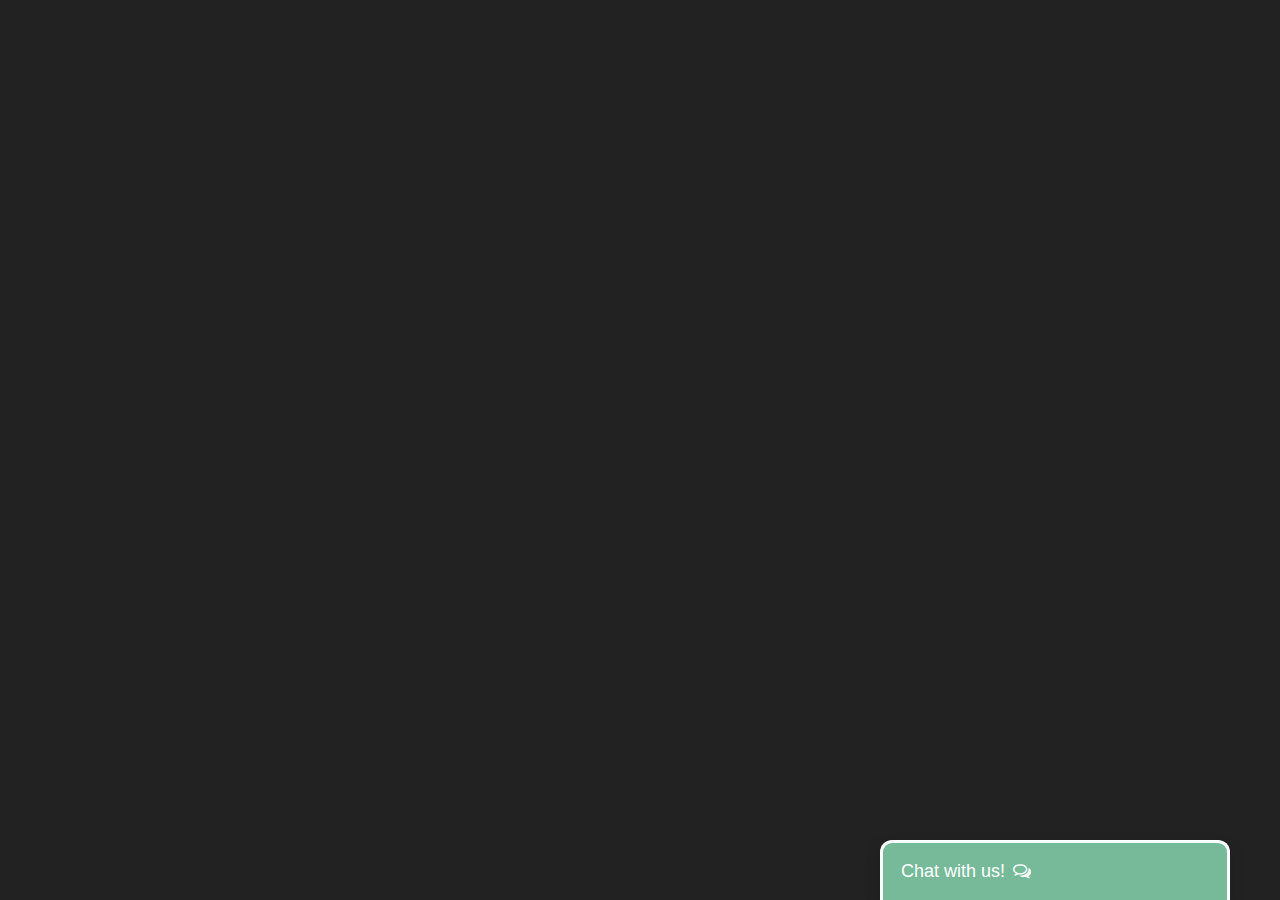
<file: need-for-code-20/bot.html>
<!DOCTYPE html>
<html lang="en">
  <head>
    <meta charset="UTF-8" />
    <meta http-equiv="X-UA-Compatible" content="IE=edge" />
    <meta name="viewport" content="width=device-width, initial-scale=1.0" />
    <title>Chat Bot</title>

    <link rel="stylesheet" href="static/css/chat.css" />
    <link rel="stylesheet" href="static/css/home.css" />
    <link
      rel="stylesheet"
      href="https://cdnjs.cloudflare.com/ajax/libs/font-awesome/4.7.0/css/font-awesome.min.css"
    />
  </head>

  <body>
    <!-- CHAT BAR BLOCK -->
    <div class="chat-bar-collapsible">
      <button id="chat-button" type="button" class="collapsible">
        Chat with us!
        <i
          id="chat-icon"
          style="color: #fff"
          class="fa fa-fw fa-comments-o"
        ></i>
      </button>

      <div class="content">
        <div class="full-chat-block">
          <!-- Message Container -->
          <div class="outer-container">
            <div class="chat-container">
              <!-- Messages -->
              <div id="chatbox">
                <h5 id="chat-timestamp"></h5>
                <p id="botStarterMessage" class="botText">
                  <span>Loading...</span>
                </p>
              </div>

              <!-- User input box -->
              <div class="chat-bar-input-block">
                <div id="userInput">
                  <input
                    id="textInput"
                    class="input-box"
                    type="text"
                    name="msg"
                    placeholder="Tap 'Enter' to send a message"
                  />
                  <p></p>
                </div>

                <div class="chat-bar-icons">
                  <i
                    id="chat-icon"
                    style="color: crimson"
                    class="fa fa-fw fa-heart"
                    onclick="heartButton()"
                  ></i>
                  <i
                    id="chat-icon"
                    style="color: #333"
                    class="fa fa-fw fa-send"
                    onclick="sendButton()"
                  ></i>
                </div>
              </div>

              <div id="chat-bar-bottom">
                <p></p>
              </div>
            </div>
          </div>
        </div>
      </div>
    </div>
  </body>
  <script src="https://ajax.googleapis.com/ajax/libs/jquery/3.4.1/jquery.min.js"></script>
  <script src="static/scripts/responses.js"></script>
  <script src="static/scripts/chat.js"></script>
</html>
</file>
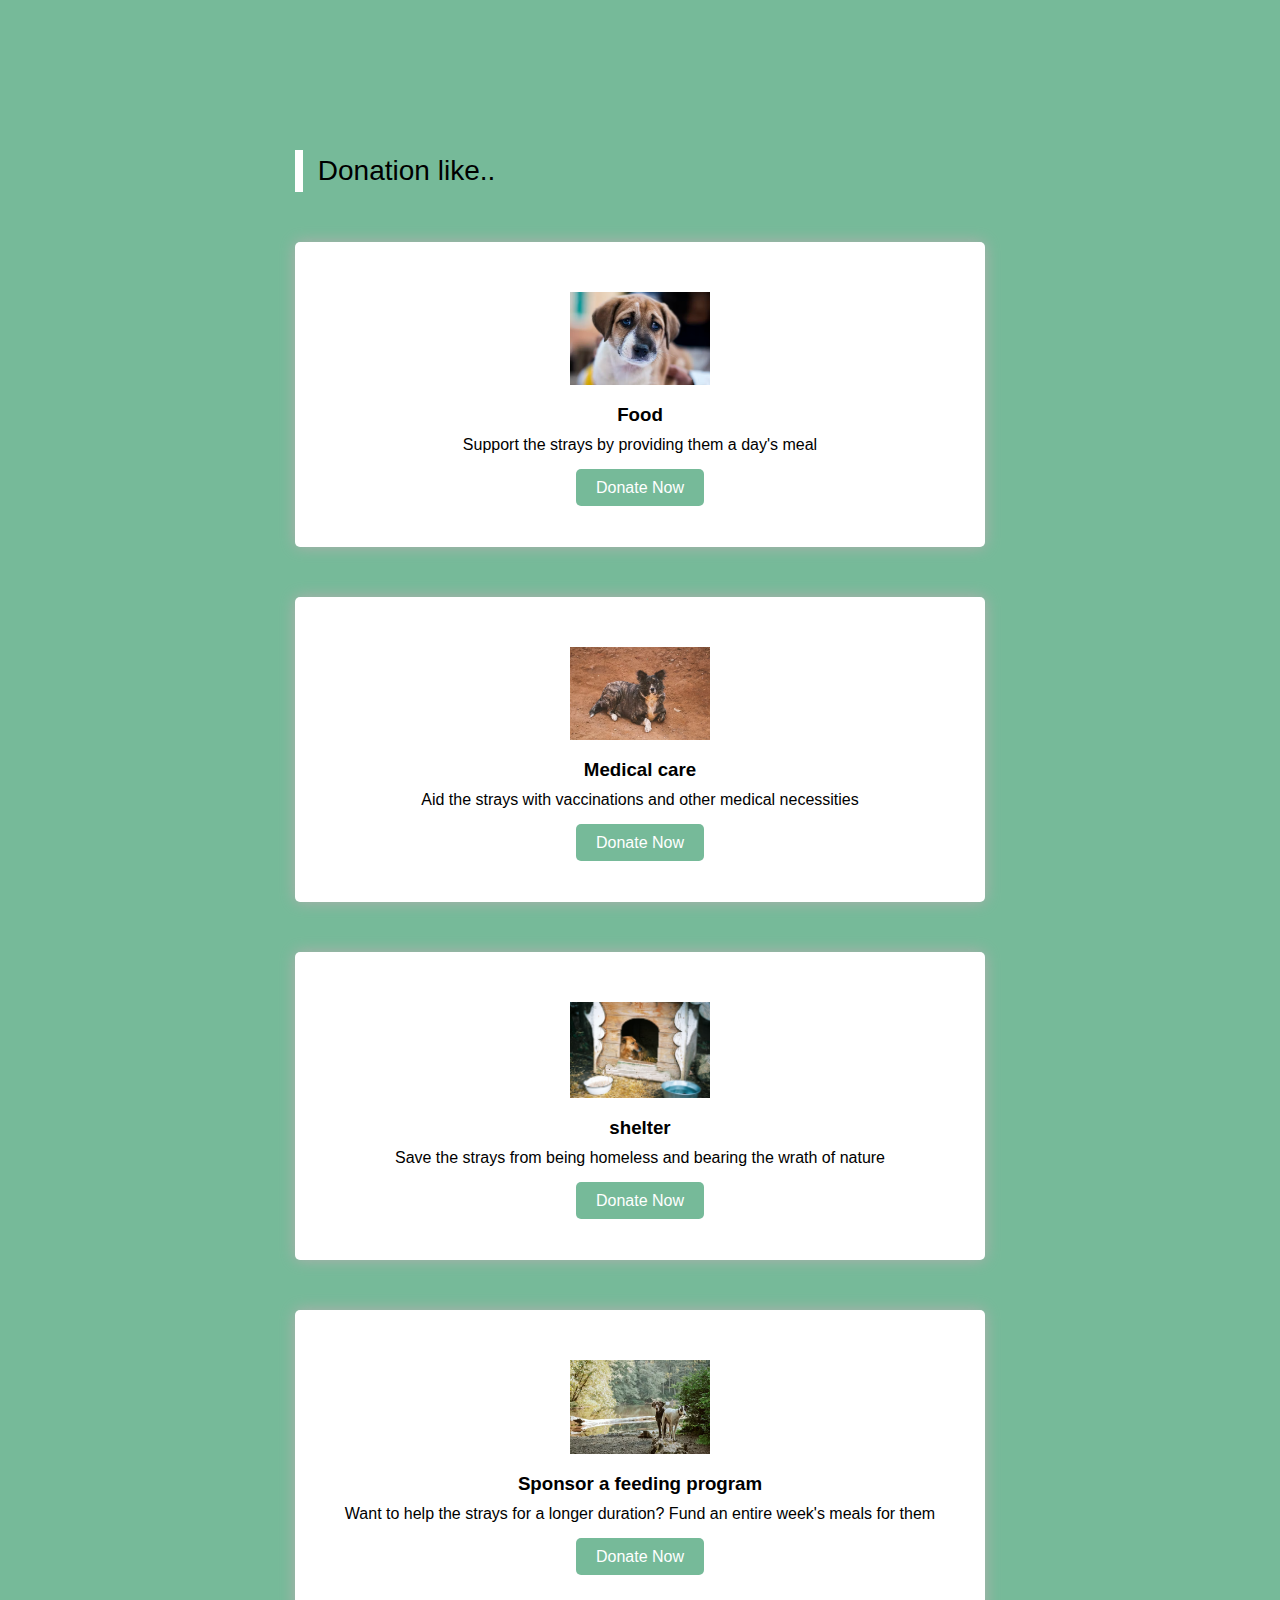
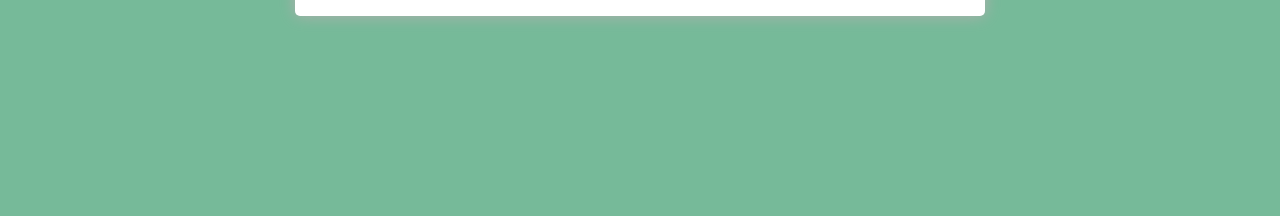
<file: need-for-code-20/donation.html>
<!DOCTYPE html>
<html lang="en">

<head>
    <meta charset="UTF-8">
    <meta http-equiv="X-UA-Compatible" content="IE=edge">
    <meta name="viewport" content="width=device-width, initial-scale=1.0">
    <title>Document</title>
    
    <style>
        @import url('https://fonts.googleapis.com/css2?family=Nunito:wght@200;300;400;600;700&display=swap');

        * {
            margin: 0;
            padding: 0;
            box-sizing: border-box;
            font-family: 'Poppins', sans-serif;
            scroll-behavior: smooth;
            justify-content: center;
        }

        body {
            margin: 0;
        }

        

        /* Heading */
        .head h2 {
            font-size: 28px;
            font-weight: 500;
            border-left: 8px solid white;
            padding: 5px 15px;
            margin-bottom: 15px;
        }

        .head p {
            font-size: 18px;
        }

        .head p span {
            font-weight: 600;
            color: #303054;
        }
        

        /* Buttons */
        .btn1 {
            font-size: 1rem;
            font-weight: 400;
            background-color: #76BA99;
            color: #fff;
            padding: 10px 20px;
            border-radius: 5px;
            text-decoration: none !important;
            transition: all 0.5s;
        }

        .btn1:hover {
            background-color: white;
            color: black;
            border: 2px solid #76BA99;
        }

        /* Donation Section */
        .don-section {
            background-color: #76BA99;
            padding: 150px 0;
            display: flex;
            flex-direction: row;
        }

        .don-section .don-box {
            margin: 50px 0;
            background-color: #fff;
            padding: 50px;
            text-align: center;
            border-radius: 5px;
            box-shadow: 0 0 15px #b4afaf;
            transition: all 1s;
        }

        .don-section .don-box img {
            width: 140px;
            transition: all 1s;
        }

        .don-section .don-box h3 {
            margin: 15px 0 10px;
        }

        .don-section .don-box p {
            margin-bottom: 25px;
        }

        .don-section .don-box:hover img {
            transform: scale(1.1);
        }

        
    </style>
</head>

<body>
  
    <section class="don-section" id="donation">
        <div class="container">
            <div class="head">
                <h2> Donation like..</h2>
            </div>
            <div class="row">
                <div class="col-lg-3">
                    <div class="don-box">
                        <img src="img\photo-1536910467852-a6fded0c5c47.avif" alt="img">
                        <h3>Food</h3>
                        <p>Support the strays by providing them a day's meal</p>
                        <a href="#contact" class="btn1">Donate Now</a>
                    </div>
                </div>
                <div class="col-lg-4">
                    <div class="don-box">
                        <img src="img\photo-1578894964869-a990203ab905.avif" alt="img">
                        <h3>Medical care</h3>
                        <p>Aid the strays with vaccinations and other medical necessities</p>
                        <a href="#contact" class="btn1">Donate Now</a>
                    </div>
                </div>
                <div class="col-lg-4">
                    <div class="don-box">
                        <img src="img\photo-1596383924439-4d410af270f4.avif" alt="img">
                        <h3>shelter</h3>
                        <p>Save the strays from being homeless and bearing the wrath of nature</p>
                        <a href="#contact" class="btn1">Donate Now</a>
                    </div>
                </div>
                <div class="col-lg-4">
                    <div class="don-box">
                        <img src="img\photo-1601758176481-e81a6b713126.avif" alt="img">
                        <h3>Sponsor a feeding program</h3>
                        <p>Want to help the strays for a longer duration? Fund an entire week's meals for them</p>
                        <a href="#contact" class="btn1">Donate Now</a>
                    </div>
                </div>
            
            </div>
        </div>
    </section>
</body>

</html>
</file>
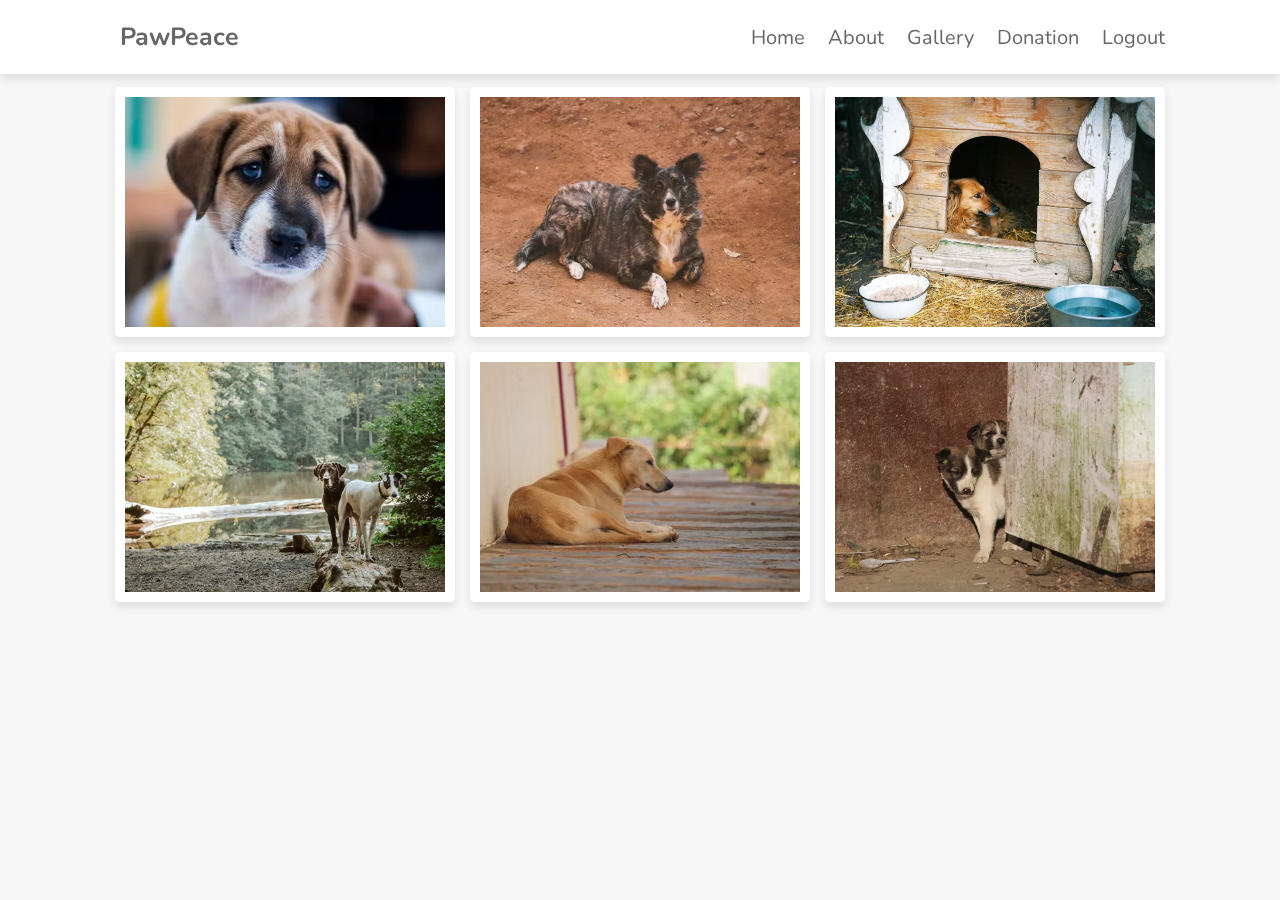
<file: need-for-code-20/gallery.html>
<!DOCTYPE html>
<html lang="en">

<head>
    <meta charset="UTF-8">
    <meta http-equiv="X-UA-Compatible" content="IE=edge">
    <meta name="viewport" content="width=device-width, initial-scale=1.0">
    <link rel="stylesheet" href="style.css">
    <title>Document</title>
</head>

<body>
    <header>

        <a href="#" class="logo"><i class="fa-solid fa-paw"></i></i>PawPeace</a>

        <div id="gallery-menu-bar" class="fas fa-bars"></div>

        <nav class="navbar">
            <a href="index.html">home</a>
            <a href="about.html">About</a>

            <a href="gallery.html">gallery</a>
            <a href="donation.html">Donation</a>
            <a href="logout.php" tite="Logout">Logout</a>
        </nav>

    </header>
    <section class="gallery" id="gallery">

        <h1 class="head"> <span> gallery </span> </h1>

        <div class="box-container">

            <div class="gallery-box">
                <img src="img\photo-1536910467852-a6fded0c5c47.avif" alt="">
                <div class="content">
                    <h3>Moti</h3>
                    <p>
                        Moti is an indian mastiff that was abandoned by his masters.
                        Help us find a new home for him 
                    </p>

                </div>
            </div>
            <div class="gallery-box">
                <img src="img\photo-1578894964869-a990203ab905.avif" alt="">
                <div class="content">
                    <h3>Baloo </h3>
                    <p>Baloo is a 7 years old dog, whose owners died
                        Help us find a new home for him
                    </p>

                </div>
            </div>
            <div class="gallery-box">
                <img src="img\photo-1596383924439-4d410af270f4.avif" alt="">
                <div class="content">
                    <h3>Mowgli</h3>
                    <p>Mowgli is an Indian pariah dog, He was a stray until found.
                        Help us find a new home for him
                    </p>

                </div>
            </div>
            <div class="gallery-box">
                <img src="img\photo-1601758176481-e81a6b713126.avif" alt="">
                <div class="content">
                    <h3>Simba & Singu</h3>
                    <p>Simba and Singu are South Asian pye dogs,they both were abandoned by their parents.
                        Help us find a new home for them
                    </p>

                </div>
            </div>
            <div class="gallery-box">
                <img src="img\photo-1610349406712-d1c71803c936.avif" alt="">
                <div class="content">
                    <h3>Sheroo</h3>
                    <p>Sheroo is a 5 years old labrador.
                        Help us find a new home for him
                    </p>

                </div>
            </div>
            <div class="gallery-box">
                <img src="img\photo-1651886362020-3b45c74966ab (1).avif" alt="">
                <div class="content">
                    <h3>Ram & Shyam</h3>
                    <p>Ram and Shyam are pups whose mother just died.
                        Help us find a new home for him
                    </p>

                </div>
            </div>
          
            </div>

            




        </div>
        <!-- <a href="#" class="btn btn-add">Add new pet data</a> -->
    </section>
</body>

</html>
</file>
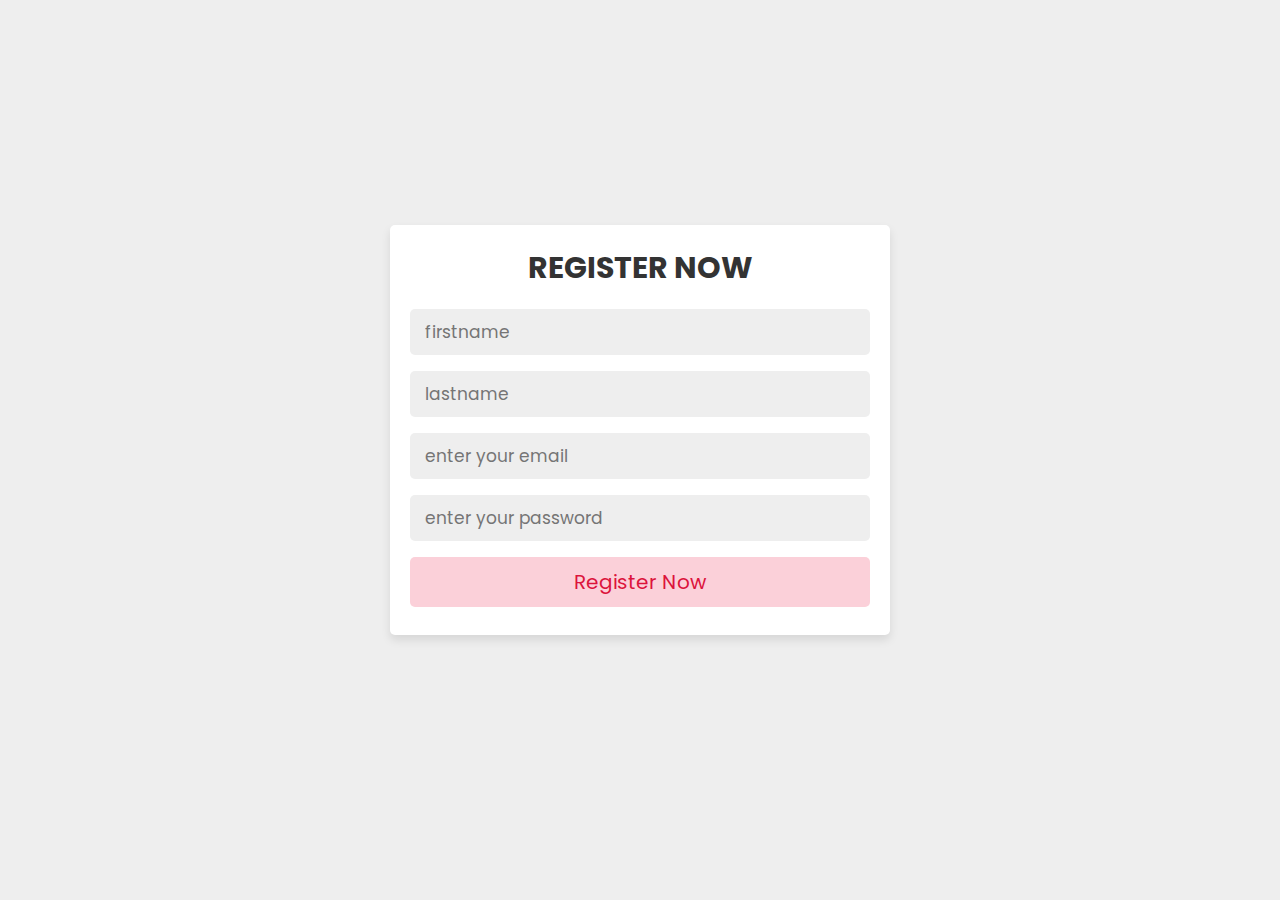
<file: need-for-code-20/register_form.html>
<!DOCTYPE html>
<html lang="en">
<head>
   <meta charset="UTF-8">
   <meta http-equiv="X-UA-Compatible" content="IE=edge">
   <meta name="viewport" content="width=device-width, initial-scale=1.0">
   <title>register form</title>

   <!-- custom css file link  -->
   <link rel="stylesheet" href="register_form.css">

</head>
<body>
   
<div class="form-container">

   <form action="gallery.php" method="post">
      <h3>register now</h3>
      
      <input type="text" name="firstname" required placeholder="firstname">
      <input type="text" name="lastname" required placeholder="lastname">
      <input type="email" name="email" required placeholder="enter your email">
      <input type="password" name="password" required placeholder="enter your password">
    
  <label for="reg"><a href=""></a>
      <input  type="submit" name="submit" value="register now" class="form-btn"></a>
      </label>

   </form>

</div>

</body>
</html>
</file>
<file: need-for-code-20/static/css/chat.css>
.chat-bar-collapsible {
  position: fixed;
  bottom: 0;
  right: 50px;
  box-shadow: 0 8px 16px 0 rgba(0, 0, 0, 0.1);
}

.collapsible {
  background-color: #76BA99;
  color: white;
  cursor: pointer;
  padding: 18px;
  width: 350px;
  text-align: left;
  outline: none;
  font-size: 18px;
  border-radius: 12px 12px 0px 0px;
  border: 3px solid white;
  border-bottom: none;
}

.content {
  max-height: 0;
  overflow: hidden;
  transition: max-height 0.2s ease-out;
  background-color: #f1f1f1;
}

.full-chat-block {
  width: 350px;
  background: white;
  text-align: center;
  overflow: auto;
  scrollbar-width: none;
  height: max-content;
  transition: max-height 0.2s ease-out;
}

.outer-container {
  min-height: 500px;
  bottom: 0%;
  position: relative;
}

.chat-container {
  max-height: 500px;
  width: 100%;
  position: absolute;
  bottom: 0;
  left: 0;
  scroll-behavior: smooth;
  hyphens: auto;
}

.chat-container::-webkit-scrollbar {
  display: none;
}

.chat-bar-input-block {
  display: flex;
  float: left;
  box-sizing: border-box;
  justify-content: space-between;
  width: 100%;
  align-items: center;
  background-color: rgb(235, 235, 235);
  border-radius: 10px 10px 0px 0px;
  padding: 10px 0px 10px 10px;
}

.chat-bar-icons {
  display: flex;
  justify-content: space-evenly;
  box-sizing: border-box;
  width: 25%;
  float: right;
  font-size: 20px;
}

#chat-icon:hover {
  opacity: 0.8;
}

/* Chat bubbles */

#userInput {
  width: 75%;
}

.input-box {
  float: left;
  border: none;
  box-sizing: border-box;
  width: 100%;
  border-radius: 12px;
  padding: 12px;
  font-size: 18px;
  color: #000;
  background-color: white;
  outline: none;
}

.userText {
  color: white;
  font-family: Helvetica;
  font-size: 16px;
  font-weight: normal;
  text-align: right;
  clear: both;
}

.userText span {
  line-height: 1.5em;
  display: inline-block;
  background: #5ca6fa;
  padding: 10px;
  border-radius: 8px;
  border-bottom-right-radius: 2px;
  max-width: 80%;
  margin-right: 10px;
  animation: floatup 0.6s forwards;
}

.botText {
  color: #000;
  font-family: Helvetica;
  font-weight: normal;
  font-size: 16px;
  text-align: left;
}

.botText span {
  line-height: 1.5em;
  display: inline-block;
  background: #e0e0e0;
  padding: 10px;
  border-radius: 8px;
  border-bottom-left-radius: 2px;
  max-width: 80%;
  margin-left: 10px;
  animation: floatup 0.6s forwards;
}

@keyframes floatup {
  from {
    transform: translateY(14px);
    opacity: 0;
  }
  to {
    transform: translateY(0px);
    opacity: 1;
  }
}

@media screen and (max-width: 600px) {
  .full-chat-block {
    width: 100%;
    border-radius: 0px;
  }
  .chat-bar-collapsible {
    position: fixed;
    bottom: 0;
    right: 0;
    width: 100%;
  }
  .collapsible {
    width: 100%;
    border: 0px;
    border-top: 3px solid white;
    border-radius: 0px;
  }
}
</file>
<file: need-for-code-20/static/css/home.css>
html {
    scroll-behavior: smooth;
    font-family: Helvetica, sans-serif, Arial;
}

body {
    margin: 0 auto;
    background-color: #222;
}
</file>
<file: need-for-code-20/style.css>
@import url('https://fonts.googleapis.com/css2?family=Nunito:wght@200;300;400;600;700&display=swap');

:root {
  --red: #ff3838;
}

* {
  font-family: 'Nunito', sans-serif;
  margin: 0;
  padding: 0;
  box-sizing: border-box;
  outline: none;
  border: none;
  text-decoration: none;
  text-transform: capitalize;
  transition: all .2s linear;
}

*::selection {
  background: var(--red);
  color: #fff;
}

html {
  font-size: 62.5%;
  overflow-x: hidden;
  scroll-behavior: smooth;
  scroll-padding-top: 6rem;
}

body {
  background: #f7f7f7;
  
}

section {
  padding: 2rem 9%;
}

.head {
  text-align: center;
  font-size: 3.5rem;
  padding: 1rem;
  color: #666;
}

.head span {
  color: #76BA99;
}

.btn {
  display: inline-block;
  padding: .8rem 3rem;
  border: .2rem solid #76BA99;
  color: black;
  cursor: pointer;
  font-size: 1.7rem;
  border-radius: .5rem;
  position: relative;
  overflow: hidden;
  z-index: 0;
  margin-top: 1rem;

}

.btn-add {
  margin-left: 390px;
  margin-top: 40px;
}

.btn::before {
  content: '';
  position: absolute;
  top: 0;
  right: 0;
  width: 0%;
  height: 100%;
  background: #76BA99 ;
  transition: .3s linear;
  z-index: -1;
}

.btn:hover::before {
  width: 100%;
  left: 0;
}

.btn:hover {
  color: #fff;

}

header {
  position: fixed;
  top: 0;
  left: 0;
  right: 0;
  z-index: 1000;
  display: flex;
  align-items: center;
  justify-content: space-between;
  background: #fff;
  padding: 2rem 9%;
  box-shadow: 0 .5rem 1rem rgba(0, 0, 0, .1);
}

header .logo {
  font-size: 2.5rem;
  font-weight: bolder;
  color: #666;
}

header .logo i {
  padding-right: .5rem;
  color: var(--red);
}

header .navbar a {
  font-size: 2rem;
  margin-left: 2rem;
  color: #666;
}

header .navbar a:hover {
  color: #876445;
}

#gallery-menu-bar {
  font-size: 3rem;
  cursor: pointer;
  color: #666;
  border: .1rem solid #666;
  border-radius: .3rem;
  padding: .5rem 1.5rem;
  display: none;
}

.home {
  display: flex;
  flex-wrap: wrap;
  gap: 1.5rem;
  min-height: 100vh;
  align-items: center;
  background: url(../images/home-bg.jpg) no-repeat;
  background-size: cover;
  background-position: center;
}

.home .content {
  flex: 1 1 40rem;
  padding-top: 6.5rem;
}

.home .image {
  flex: 1 1 40rem;
}

.home .image img {
  width: 100%;
  padding: 1rem;
  animation: float 3s linear infinite;
}

@keyframes float {

  0%,
  100% {
    transform: translateY(0rem);
  }

  50% {
    transform: translateY(3rem);
  }
}

.home .content h3 {
  font-size: 5rem;
  color: #76BA99;
}

.home .content p {
  font-size: 1.7rem;
  color: #876445;
  padding: 1rem 0;
}
.container{
  margin-top: 100px;
  margin-bottom: 100px;
}
.speciality .box-container {
  display: flex;
  flex-wrap: wrap;
  gap: 1.5rem;
}

.speciality .box-container .gallery-box {
  flex: 1 1 30rem;
  position: relative;
  overflow: hidden;
  box-shadow: 0 .5rem 1rem rgba(0, 0, 0, .1);
  border: .1rem solid rgba(0, 0, 0, .3);
  cursor: pointer;
  border-radius: .5rem;
}

.speciality .box-container .gallery-box .image {
  height: 100%;
  width: 100%;
  object-fit: cover;
  position: absolute;
  top: -100%;
  left: 0;
}

.speciality .box-container .gallery-box .content {
  text-align: center;
  background: #fff;
  padding: 2rem;
}

.speciality .box-container .gallery-box .content img {
  margin: 1.5rem 0;
}

.speciality .box-container .gallery-box .content h3 {
  font-size: 2.5rem;
  color: #76BA99;
}

.speciality .box-container .gallery-box .content p {
  font-size: 1.6rem;
  color: #666;
  padding: 1rem 0;
}

.speciality .box-container .gallery-box:hover .image {
  top: 0;
}

.speciality .box-container .gallery-box:hover .content {
  transform: translateY(100%);
}



.gallery .box-container {
  display: flex;
  flex-wrap: wrap;
  gap: 1.5rem;
}

.gallery .box-container .gallery-box {
  height: 25rem;
  flex: 1 1 30rem;
  border: 1rem solid #fff;
  box-shadow: 0 .5rem 1rem rgba(0, 0, 0, .1);
  border-radius: .5rem;
  position: relative;
  overflow: hidden;
}

.gallery .box-container .gallery-box img {
  height: 100%;
  width: 100%;
  object-fit: cover;
}

.gallery .box-container .gallery-box .content {
  position: absolute;
  top: -100%;
  left: 0;
  height: 100%;
  width: 100%;
  background: rgba(255, 255, 255, .9);
  padding: 2rem;
  padding-top: 5rem;
  text-align: center;
}

.gallery .box-container .gallery-box .content h3 {
  font-size: 2.5rem;
  color: #333;
}

.gallery .box-container .gallery-box .content p {
  font-size: 1.5rem;
  color: #666;
  padding: 1rem 0;
}

.gallery .box-container .gallery-box:hover .content {
  top: 0;
}

.img img {
  width: 300px;
  height: 200px;
}





#scroll-top {
  position: fixed;
  top: -120%;
  right: 2rem;
  padding: .5rem 1.5rem;
  font-size: 4rem;
  background: var(--red);
  color: #fff;
  border-radius: .5rem;
  transition: 1s linear;
  z-index: 1000;
}

#scroll-top.active {
  top: calc(100% - 12rem)
}

.loader-container {
  position: fixed;
  top: 0;
  left: 0;
  z-index: 10000;
  background: #fff;
  display: flex;
  align-items: center;
  justify-content: center;
  height: 100%;
  width: 100%;
}

.loader-container.fade-out {
  top: -120%;
}






/* media queries  */

@media(max-width:991px) {

  html {
    font-size: 55%;
  }

  header {
    padding: 2rem;
  }

  section {
    padding: 2rem;
  }

}

@media(max-width:768px) {

  #gallery-menu-bar {
    display: initial;
  }

  header .navbar {
    position: absolute;
    top: 100%;
    left: 0;
    right: 0;
    background: #f7f7f7;
    border-top: .1rem solid rgba(0, 0, 0, .1);
    clip-path: polygon(0 0, 100% 0, 100% 0, 0 0);
  }

  header .navbar.active {
    clip-path: polygon(0 0, 100% 0, 100% 100%, 0% 100%);
  }

  header .navbar a {
    margin: 1.5rem;
    padding: 1.5rem;
    display: block;
    border: .2rem solid rgba(0, 0, 0, .1);
    border-left: .5rem solid var(--red);
    background: #fff;
  }

}

@media(max-width:450px) {

  html {
    font-size: 50%;
  }

  .order .row form .inputBox input {
    width: 100%;
  }

}





/* CONTACT FORM */

.community-container {
  width: 100%;
  background: #fff;
  border-radius: 6px;
  padding: 20px 60px 30px 40px;
  box-shadow: 0 5px 10px rgba(0, 0, 0, 0.2);
  margin-top: 90px;
}

.community-container .content {
  display: flex;
  align-items: center;
  justify-content: space-between;
}

.community-container .content .left-side-part {
  width: 25%;
  height: 100%;
  display: flex;
  flex-direction: column;
  align-items: center;
  justify-content: center;
  margin-top: 15px;
  position: relative;
}

.content .left-side-part::before {
  content: '';
  position: absolute;
  height: 70%;
  width: 2px;
  right: -15px;
  top: 50%;
  transform: translateY(-50%);
  background: #afafb6;
}

.content .left-side-part .details {
  margin: 14px;
  text-align: center;
}

.content .left-side-part .details i {
  font-size: 30px;
  color: #3e2093;
  margin-bottom: 10px;
}

.content .left-side-part .details .topic {
  font-size: 18px;
  font-weight: 500;
}

.content .left-side-part .details .text-one,
.content .left-side-part .details .text-two {
  font-size: 14px;
  color: #afafb6;
}

.community-container .content .right-side-part {
  width: 75%;
  margin-left: 75px;
}

.content .right-side-part .topic-text {
  font-size: 23px;
  font-weight: 600;
  color: #76BA99;
}

.right-side-part .input-box {
  height: 50px;
  width: 100%;
  margin: 12px 0;
}

.right-side-part .input-box input,
.right-side-part .input-box textarea {
  height: 100%;
  width: 100%;
  border: none;
  outline: none;
  font-size: 16px;
  background: #F0F1F8;
  border-radius: 6px;
  padding: 0 15px;
  resize: none;
}

.right-side-part .message-box {
  min-height: 110px;
}

.right-side-part .input-box textarea {
  padding-top: 6px;
}

.right-side-part .button {
  display: inline-block;
  margin-top: 12px;
}

.right-side-part .button input[type="button"] {
  color: #fff;
  font-size: 18px;
  outline: none;
  border: none;
  padding: 8px 16px;
  border-radius: 6px;
  background: #76BA99;
  cursor: pointer;
  transition: all 0.3s ease;
}

.button input[type="button"]:hover {
  background: #76BA99;
}

@media (max-width: 950px) {
  .community-container {
    width: 90%;
    padding: 30px 40px 40px 35px;
  }

  .community-container .content .right-side-part {
    width: 75%;
    margin-left: 55px;
  }
}

@media (max-width: 820px) {
  .community-container {
    margin: 40px 0;
    height: 100%;
  }

  .community-container .content {
    flex-direction: column-reverse;
  }

  .community-container .content .left-side-part {
    width: 100%;
    flex-direction: row;
    margin-top: 40px;
    justify-content: center;
    flex-wrap: wrap;
  }

  .community-container .content .left-side::before {
    display: none;
  }

  .community-container .content .right-side-part {
    width: 100%;
    margin-left: 0;
  }
}


/* footer */

.footer-section{
  background-color: #ebebeb;
  background-size: cover;
  background-position: center;
  color: black;
  margin-top: 70px;
}

.footer-section .box-container{
  display: grid;
  grid-template-columns: repeat(auto-fit, minmax(25rem, 1fr));
  gap: 3rem;
}

.footer-section .box-container .gallery-box h3{
  color:var(--white);
  font-size: 2.5rem;
  padding-bottom: 2rem;
}

.footer-section .box-container .gallery-box a{
  color:var(--light-white);
  font-size: 1.5rem;
  padding-bottom: 1.5rem;
  display: block;
}

.footer-section .box-container .galler-box a i{
  color:var(--main-color);
  padding-right: .5rem;
  transition: .2s linear;
}

.footer-section .box-container .gallery-box a:hover i{
  padding-right: 2rem;
}

.footer-section .credit{
  text-align: center;
  padding-top: 3rem;
  margin-top: 3rem;
  border-top: .1rem solid var(--light-white);
  font-size: 2rem;
  color:var(--white);
}

.footer-section .credit span{
  color:var(--main-color);
}
</file>
<file: need-for-code-20/register_form.css>
@import url('https://fonts.googleapis.com/css2?family=Poppins:wght@100;200;300;400;500;600&display=swap');

*{
   font-family: 'Poppins', sans-serif;
   margin:0; padding:0;
   box-sizing: border-box;
   outline: none; border:none;
   text-decoration: none;
}

.container{
   min-height: 100vh;
   display: flex;
   align-items: center;
   justify-content: center;
   padding:20px;
   padding-bottom: 60px;
}

.container .content{
   text-align: center;
}

.container .content h3{
   font-size: 30px;
   color:#333;
}

.container .content h3 span{
   background: crimson;
   color:#fff;
   border-radius: 5px;
   padding:0 15px;
}

.container .content h1{
   font-size: 50px;
   color:#333;
}

.container .content h1 span{
   color:crimson;
}

.container .content p{
   font-size: 25px;
   margin-bottom: 20px;
}

.container .content .btn{
   display: inline-block;
   padding:10px 30px;
   font-size: 20px;
   background: #333;
   color:#fff;
   margin:0 5px;
   text-transform: capitalize;
}

.container .content .btn:hover{
   background: crimson;
}

.form-container{
   min-height: 100vh;
   display: flex;
   align-items: center;
   justify-content: center;
   padding:20px;
   padding-bottom: 60px;
   background: #eee;
}

.form-container form{
   padding:20px;
   border-radius: 5px;
   box-shadow: 0 5px 10px rgba(0,0,0,.1);
   background: #fff;
   text-align: center;
   width: 500px;
}

.form-container form h3{
   font-size: 30px;
   text-transform: uppercase;
   margin-bottom: 10px;
   color:#333;
}

.form-container form input,
.form-container form select{
   width: 100%;
   padding:10px 15px;
   font-size: 17px;
   margin:8px 0;
   background: #eee;
   border-radius: 5px;
}

.form-container form select option{
   background: #fff;
}

.form-container form .form-btn{
   background: #fbd0d9;
   color:crimson;
   text-transform: capitalize;
   font-size: 20px;
   cursor: pointer;
}

.form-container form .form-btn:hover{
   background: crimson;
   color:#fff;
}

.form-container form p{
   margin-top: 10px;
   font-size: 20px;
   color:#333;
}

.form-container form p a{
   color:crimson;
}

.form-container form .error-msg{
   margin:10px 0;
   display: block;
   background: crimson;
   color:#fff;
   border-radius: 5px;
   font-size: 20px;
   padding:10px;
}
</file>
